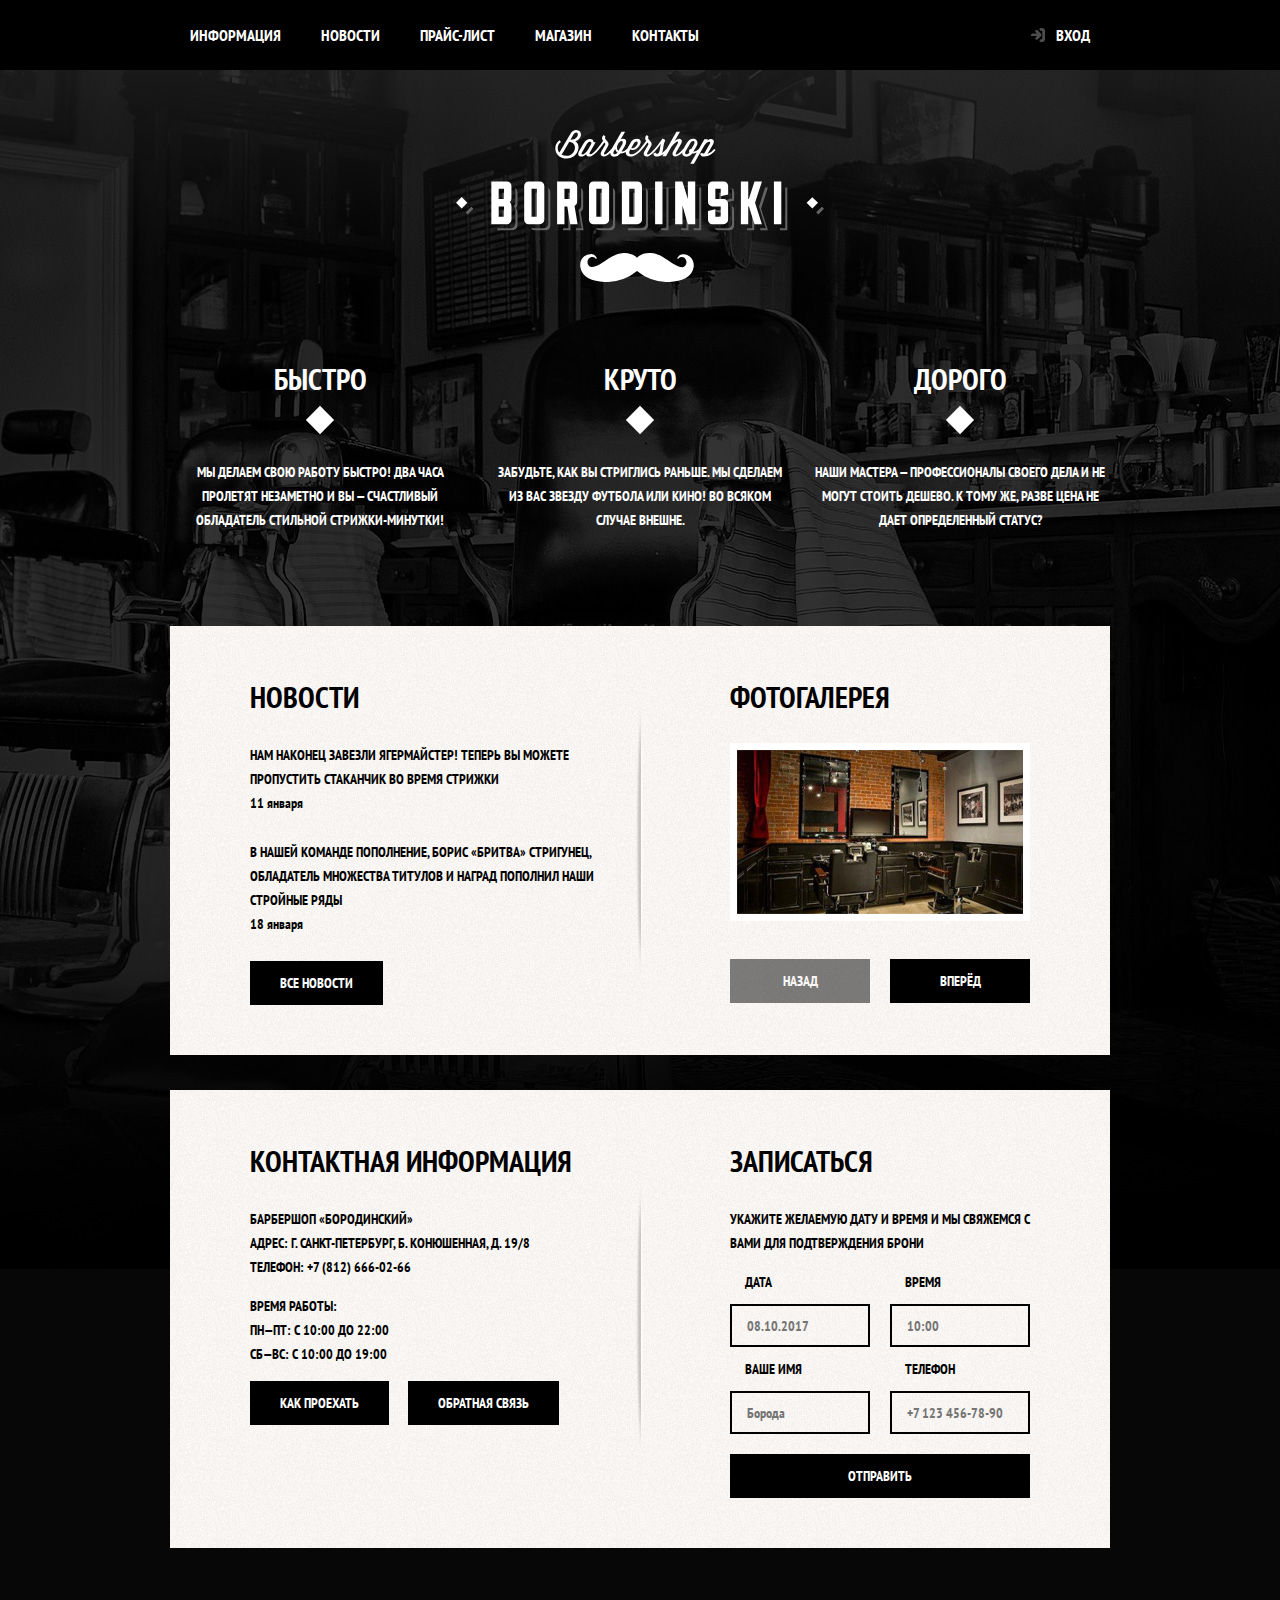
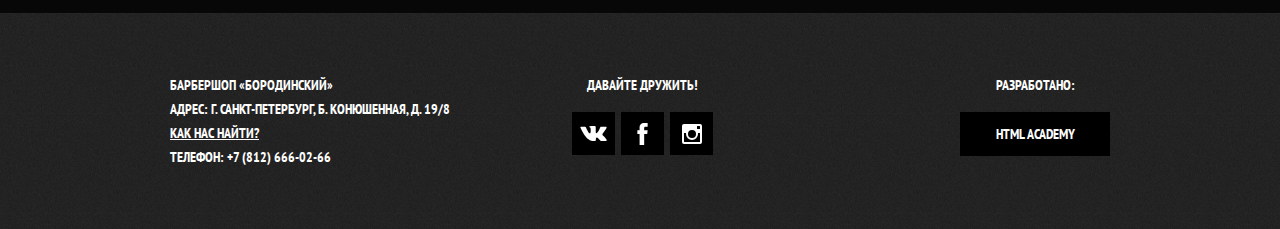
<file: index.html>
<!DOCTYPE html>
<html lang="ru">

<head>
  <meta charset="utf-8">
  <title>HTML Academy: Барбершоп «Бородинский»</title>
  <link href="https://fonts.googleapis.com/css?family=PT+Sans+Narrow:400,700&amp;subset=latin,cyrillic" rel="stylesheet">
  <link rel="stylesheet" href="css/normalize.css">
  <link rel="stylesheet" href="css/style.css">
</head>

<body>

  <header class="main-header">

    <nav class="main-navigation">

      <a class="main-header-logo">
        <img src="img/index-logo.svg" alt="логотип барбершопа «Бородинский»" width="368" height="153">
      </a>

      <div class="main-navigation-wrapper">
        <div class="container">
          <ul class="site-navigation">
            <li><a href="info.html">Информация</a>
            </li>
            <li><a href="news.html">Новости</a>
            </li>
            <li><a href="price.html">Прайс-лист</a>
            </li>
            <li><a href="shop.html">Магазин</a>
            </li>
            <li><a href="contacts.html">Контакты</a>
            </li>
          </ul>

          <ul class="user-navigation">
            <li>
              <a class="login-link" href="login.html">Вход</a>
            </li>
          </ul>
        </div>
      </div>

    </nav>

  </header>

  <main class="container">

    <h1 class="visually-hidden">Барбершоп «Бородинский»</h1>

    <section class="features">

      <h2 class="visually-hidden">Наши преимущества</h2>

      <ul class="features-list">

        <li class="features-item">
          <h3>Быстро</h3>
          <p>Мы делаем свою работу быстро! Два часа пролетят незаметно и вы — счастливый обладатель стильной стрижки-минутки!</p>
        </li>
        <li class="features-item">
          <h3>Круто</h3>
          <p>Забудьте, как вы стриглись раньше. Мы сделаем из вас звезду футбола или кино! Во всяком случае внешне.</p>
        </li>
        <li class="features-item">
          <h3>Дорого</h3>
          <p>Наши мастера — профессионалы своего дела и не могут стоить дешево. К тому же, разве цена не дает определенный статус?</p>
        </li>

      </ul>

    </section>

    <div class="index-columns">
      <section class="news">

        <h2>Новости</h2>

        <ul class="news-list">

          <li class="news-item">

            <p>
              Нам наконец завезли Ягермайстер! Теперь вы можете пропустить стаканчик во время стрижки
            </p>
            <time datetime="2016-01-11">11 января</time>

          </li>
          <li class="news-item">

            <p>В нашей команде пополнение, Борис «Бритва» Стригунец, обладатель множества титулов и наград пополнил наши стройные ряды</p>
            <time datetime="2016-01-18">18 января</time>

          </li>

        </ul>

        <a href="news.html" class="button">Все новости</a>

      </section>

      <section class="gallery">

        <h2>Фотогалерея</h2>

        <div class="gallery-container">
        	<figure class="gallery-content">
        	
        	  <a href="#">
        	    <img src="img/studio.jpg" alt="Интерьер" width="286" height="164">
        	  </a>
        	
        	</figure>
        	
        	<button class="button gallery-button gallery-button-back" type="button" disabled>Назад</button>
        	<button class="button gallery-button gallery-button-next" type="button">Вперёд</button>
        </div>

      </section>
    </div>

    <div class="index-columns">
      <section class="contacts">

        <h2>Контактная информация</h2>

        <p>
          Барбершоп «Бородинский»
          <br>Адрес: г. Санкт-Петербург, Б. Конюшенная, д. 19/8
          <br>Телефон: +7 (812) 666-02-66
        </p>
        <p>
          Время работы:
          <br>пн—пт: с 10:00 до 22:00
          <br>сб—вс: с 10:00 до 19:00
        </p>

        <a class="button contacts-button contacts-button-map" href="map.html">Как проехать</a>
        <a class="button contacts-button" href="contacts.html">Обратная связь</a>

      </section>

      <section class="appointment">

        <h2>Записаться</h2>

        <p class="appointment-info">
          Укажите желаемую дату и время и мы свяжемся с вами для подтверждения брони
        </p>

        <form class="appointment-form" action="https://echo.htmlacademy.ru" method="post">

          <p class="appointment-item">
            <label for="appointment-date">Дата</label>
            <input id="appointment-date" type="text" name="date" placeholder="08.10.2017" value="">
          </p>
          <p class="appointment-item">
            <label for="appointment-time">Время</label>
            <input id="appointment-time" type="text" name="time" placeholder="10:00" value="">
          </p>
          <p class="appointment-item">
            <label for="appointment-name">Ваше имя</label>
            <input id="appointment-name" type="text" name="name" placeholder="Борода" value="">
          </p>
          <p class="appointment-item">
            <label for="appointment-phone">Телефон</label>
            <input id="appointment-phone" type="tel" name="phone" placeholder="+7 123 456-78-90" value="">
          </p>

          <button class="button" type="submit">Отправить</button>

        </form>

      </section>
    </div>

  </main>

  <footer class="main-footer">

    <div class="container">
      <p class="footer-contacts">

        Барбершоп «Бородинский»
        <br>Адрес: г. Санкт-Петербург, Б. Конюшенная, д. 19/8
        <br>
        <a href="map.html">Как нас найти?</a>
        <br>Телефон: +7 (812) 666-02-66

      </p>

      <div class="footer-social">

        <b>Давайте дружить!</b>

        <ul>
          <li>
            <a href="#" class="social-button">
            	<span class="visually-hidden">Вконтакте</span>
            	<svg xmlns="http://www.w3.org/2000/svg" width="27" height="15" viewBox="0 0 26.14 14.91"><path d="M26 13.47l-.09-.17a13.55 13.55 0 0 0-2.6-3q-.87-.83-1.1-1.12A1 1 0 0 1 22 8a10.27 10.27 0 0 1 1.22-1.78l.88-1.16q2.35-3.13 2-4L26 .94a.8.8 0 0 0-.4-.22 2.14 2.14 0 0 0-.87 0h-3.92a.51.51 0 0 0-.27 0h-.3a.6.6 0 0 0-.15.14.93.93 0 0 0-.14.24 22.22 22.22 0 0 1-1.46 3.06q-.5.84-.93 1.46a7 7 0 0 1-.71.91 4.94 4.94 0 0 1-.52.47q-.23.18-.35.15l-.23-.05a.9.9 0 0 1-.31-.33 1.49 1.49 0 0 1-.16-.53V1.6a3.14 3.14 0 0 0 0-.62 2.12 2.12 0 0 0-.14-.44.73.73 0 0 0-.28-.33 1.57 1.57 0 0 0-.46-.18A9 9 0 0 0 12.57 0a8.93 8.93 0 0 0-3.25.33 1.83 1.83 0 0 0-.52.41q-.25.3-.07.33a1.67 1.67 0 0 1 1.16.59l.08.16a2.6 2.6 0 0 1 .19.63 6.32 6.32 0 0 1 .12 1 10.59 10.59 0 0 1 0 1.7q-.07.71-.13 1.1a2.21 2.21 0 0 1-.18.64 2.69 2.69 0 0 1-.16.3l-.07.07a1 1 0 0 1-.37.07.86.86 0 0 1-.46-.19 3.27 3.27 0 0 1-.56-.52 7 7 0 0 1-.66-.93q-.37-.6-.76-1.42l-.22-.39q-.2-.38-.56-1.11t-.62-1.43A.9.9 0 0 0 5.2.9h-.07a.93.93 0 0 0-.22-.16A1.44 1.44 0 0 0 4.6.65L.87.68A1 1 0 0 0 .1.94L0 1a.44.44 0 0 0 0 .22 1.08 1.08 0 0 0 .08.37Q.9 3.53 1.86 5.31t1.66 2.87Q4.23 9.27 5 10.24t1 1.24l.37.41.34.33a8.06 8.06 0 0 0 1 .78 16.34 16.34 0 0 0 1.4.9 7.6 7.6 0 0 0 1.79.72 6.19 6.19 0 0 0 2 .22h1.57a1.08 1.08 0 0 0 .72-.3l.05-.07a.9.9 0 0 0 .1-.25 1.38 1.38 0 0 0 0-.37 4.48 4.48 0 0 1 .09-1.05 2.77 2.77 0 0 1 .23-.71 1.74 1.74 0 0 1 .29-.4 1.19 1.19 0 0 1 .23-.2h.11a.86.86 0 0 1 .77.21 4.52 4.52 0 0 1 .83.79q.39.47.93 1.05a6.41 6.41 0 0 0 1 .87l.27.16a3.31 3.31 0 0 0 .71.3 1.53 1.53 0 0 0 .76.07l3.48-.05a1.58 1.58 0 0 0 .8-.17.68.68 0 0 0 .34-.37 1.06 1.06 0 0 0 0-.46 1.71 1.71 0 0 0-.1-.36z" fill="#fff"/></svg>
            </a>
          </li>
          <li>
            <a href="#" class="social-button">
            	<span class="visually-hidden">Фейсбук</span>
            	<svg xmlns="http://www.w3.org/2000/svg" width="19" height="22" viewBox="0 0 10.15 21.74"><path d="M3.34 1.12A4.77 4.77 0 0 1 6.53 0h3.61v3.81H7.81a1.07 1.07 0 0 0-1.09.83v2.55h3.42c-.08 1.23-.24 2.45-.41 3.67h-3v10.87H2.21V10.86H0V7.21h2.19V3.66a3.83 3.83 0 0 1 1.15-2.54z" fill="#fff"/></svg>
            </a>
          </li>
          <li>
            <a href="#" class="social-button">
            	<span class="visually-hidden">Инстаграм</span>
            	<svg xmlns="http://www.w3.org/2000/svg" width="20" height="20" viewBox="0 0 20 20"><path d="M18 0H2a2 2 0 0 0-2 2v16a2 2 0 0 0 2 2h16a2 2 0 0 0 2-2V2a2 2 0 0 0-2-2zm-8 6a4 4 0 1 1-4 4 4 4 0 0 1 4-4zM2.5 18a.47.47 0 0 1-.5-.5V9h2.1a3.4 3.4 0 0 0-.1 1 6 6 0 1 0 12 0 3.4 3.4 0 0 0-.1-1H18v8.5a.47.47 0 0 1-.5.5zM18 4.5a.47.47 0 0 1-.5.5h-2a.47.47 0 0 1-.5-.5v-2a.47.47 0 0 1 .5-.5h2a.47.47 0 0 1 .5.5z" fill="#fff"/></svg>
            </a>
          </li>
        </ul>

      </div>

      <p class="footer-copyright">
        <b>Разработано:</b>
        <a class="button" href="https://htmlacademy.ru">HTML Academy</a>
      </p>
    </div>

  </footer>

  <section class="modal modal-login">

    <h2>Личный кабинет</h2>

    <p class="modal-description">Введите, пожалуйста, свой логин и пароль</p>

    <form class="login-form" action="https://echo.htmlacademy.ru" method="post">

      <p>
        <label class="visually-hidden" for="user-login">Логин</label>
        <input id="user-login" type="text" class="login-icon-user" name="login" placeholder="Логин">
      </p>
      <p>
        <label class="visually-hidden" for="user-password">Пароль</label>
        <input id="user-password" type="password" class="login-icon-password" name="password" placeholder="Пароль">
      </p>
      <p class="login-help">
        <label class="login-checkbox">
          <input type="checkbox" name="remember" class="visually-hidden">
          <span class="checkbox-indicator"></span>
          Запомните меня
        </label>
        <a href="#" class="restore">Я забыл пароль!</a>
      </p>
      <button class="button" type="submit">Войти</button>

    </form>

    <button class="modal-close" type="button">Закрыть</button>

  </section>

  <section class="modal modal-map">

    <h2 class="visually-hidden">Как до нас добраться</h2>
    <iframe src="https://www.google.com/maps/embed?pb=!1m18!1m12!1m3!
1d1998.6157855420881!2d30.32133986290571!3d59.93851740209725!2m3!1f0!2f0!3f0!
3m2!1i1024!2i768!4f13.1!3m3!1m2!1s0x4696310fca5ba729%3A0xea9c53d4493c879f!
2sBolshaya+Konyushennaya+ul.%2C+19%2C+Sankt-Peterburg%2C+191186!5e0!3m2!1sen!
2sru!4v1493902298343" width="766" height="561" allowfullscreen></iframe>
    <p>
      <img src="img/map.jpg" width="766" height="560" alt="Офис компании по адресу ул. Большая Конюшенная 19/8, Санкт-Петербург">
    </p>
    <button class="modal-close" type="button">Закрыть</button>

  </section>
  <script src="js/main.js"></script>

</body>

</html>
</file>
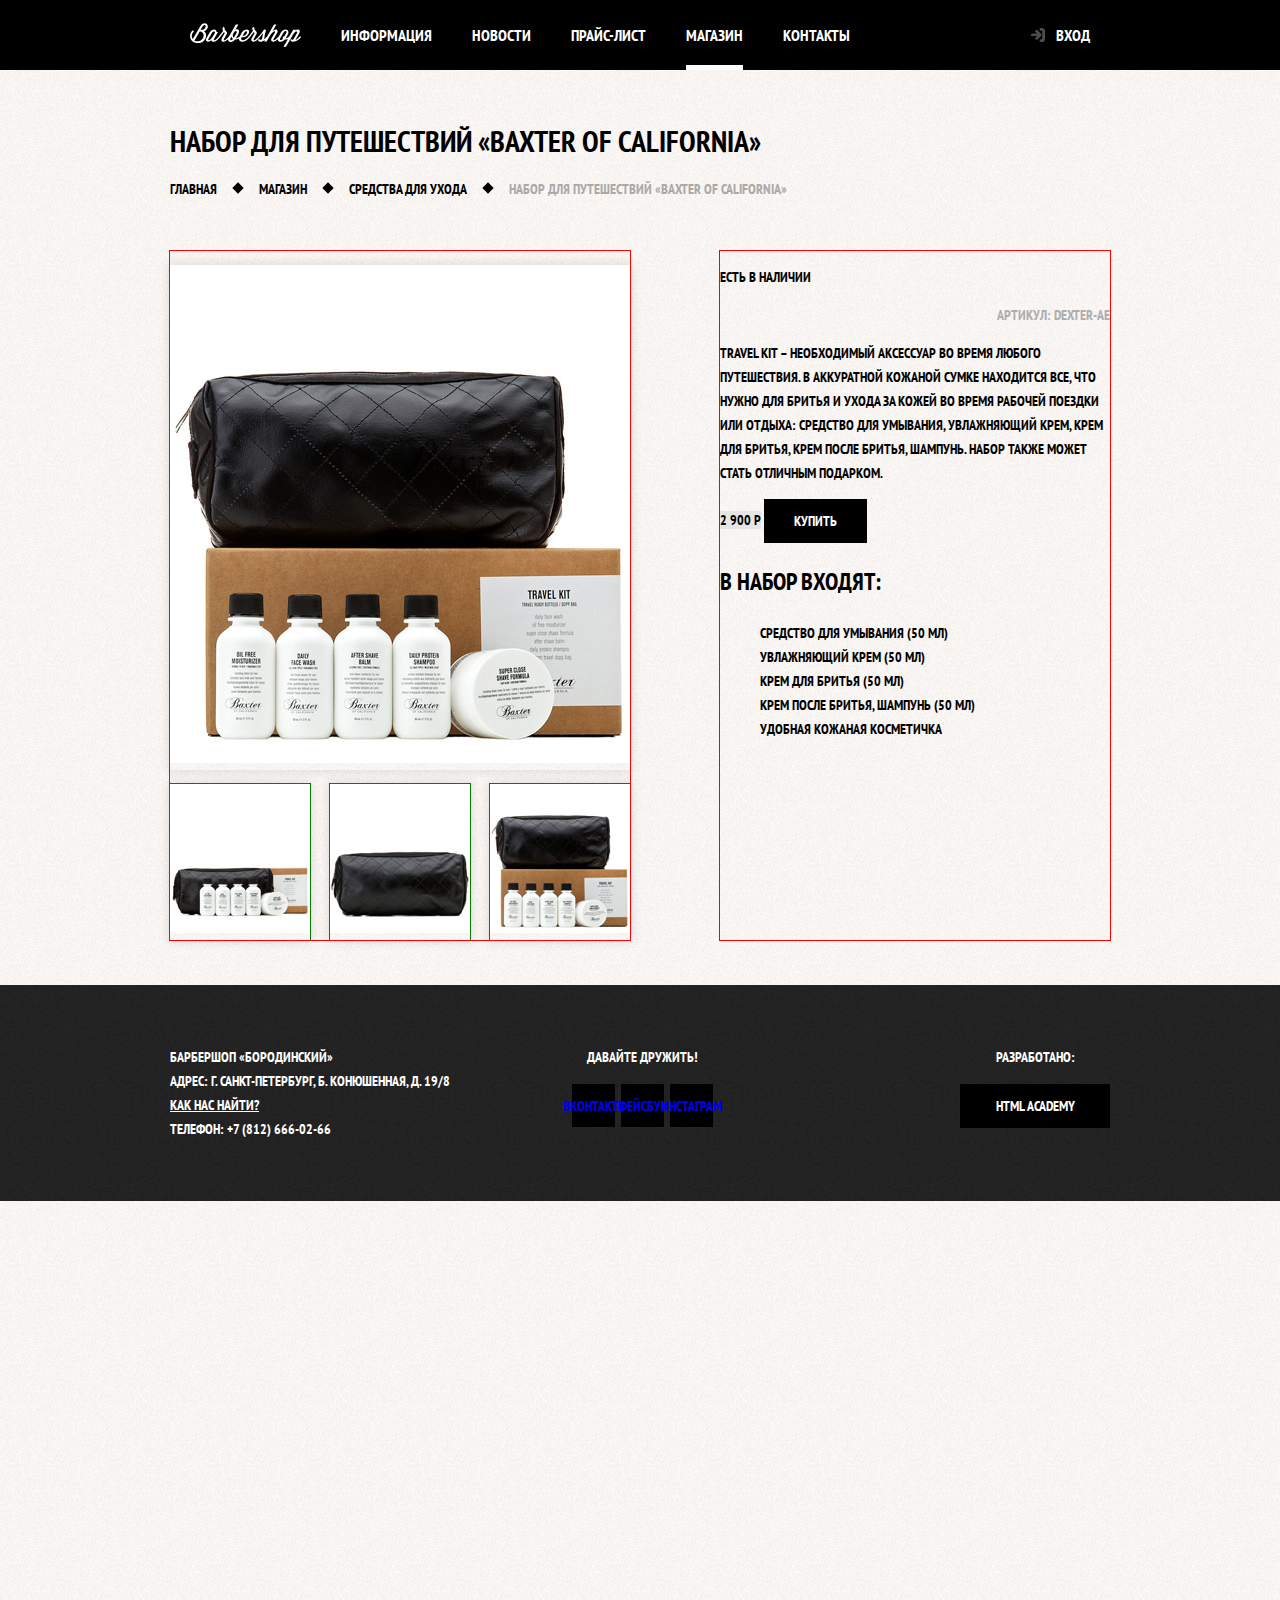
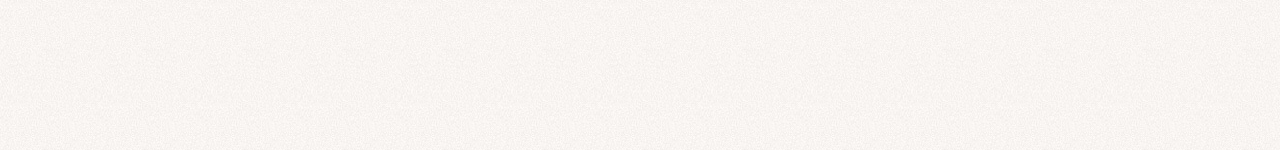
<file: catalog-item.html>
<!DOCTYPE html>
<html lang="ru">
  <head>
    <meta charset="utf-8">
    <title>HTML Academy: Барбершоп «Бородинский»</title>
    <link href="https://fonts.googleapis.com/css?family=PT+Sans+Narrow:400,700&amp;subset=latin,cyrillic" rel="stylesheet">
    <link rel="stylesheet" href="css/normalize.css">
    <link rel="stylesheet" href="css/style.css">
  </head>
  <body class="inner-page">

    <header class="main-header">
    	
    	<nav class="main-navigation container">
    		
    		<a class="main-header-logo" href="index.html">
    			<img src="img/header-logo.svg" alt="логотип барбершопа «Бородинский»" width="111" height="24">
    		</a>
    		
    		<ul class="site-navigation">
    			<li><a href="info.html">Информация</a></li>
    			<li><a href="news.html">Новости</a></li>
    			<li><a href="price.html">Прайс-лист</a></li>
    			<li class="site-navigation-current"><a href="catalog.html">Магазин</a></li>
    			<li><a href="contacts.html">Контакты</a></li>
    		</ul>
    		
    		<ul class="user-navigation">
    			<li>
						<a class="login-link" href="login.html">Вход</a>
					</li>
    		</ul>
    		
    	</nav>
    	
    </header>
    
    <main class="container">
    	
    	<div class="inner-title-container">
    		<h1 class="page-title">Набор для путешествий «Baxter of California»</h1>
    		
    		<ul class="breadcrumbs">
    			
    			<li><a href="index.html">Главная</a></li>
    			<li><a href="shop.html">Магазин</a></li>
    			<li><a href="shop-care.html">Средства для ухода</a></li>
    			<li class="breadcrumbs-current">Набор для путешествий «Baxter of California»</li>
    			
    		</ul>
    	</div>
    	
    	<div class="catalog-columns">
    		<section class="product-photos">
    			
    		      	<h2 class="visually-hidden">Изображения товара</h2>
    		      	
    		      	<p class="product-photo-full">
    		      		<img src="img/product-big.jpg" alt="Фото всего набора" width="460" height="498">
    		      	</p>
    		      	
    		      	<ul class="product-photo-preview">
    		      		<li>
    		      			<img src="img/product-small-1.jpg" alt="Фото в анфас" width="140" height="149">
    							</li>
    		     			<li>
    		      			<img src="img/product-small-2.jpg" alt="Фото в профиль" width="140" height="149">
    							</li>
    		     			<li>
    		      			<img src="img/product-small-3.jpg" alt="Фото отдельной части" width="140" height="149">
    		      		</li>
    		      	</ul>
    		      	
    		      
    		</section>
    		<section class="product-info">
    		
      	<h2 class="visually-hidden">Описание товара</h2>
      	
      	<p class="product-availability">Есть в наличии</p>
      	<p class="product-article">Артикул: dexter-ae</p>
      	<p class="product-text">
      		Travel Kit – необходимый аксессуар во время любого путешествия. В аккуратной кожаной сумке находится все, что нужно для бритья и ухода за кожей во время рабочей поездки или отдыха: средство для умывания, увлажняющий крем, крем для бритья, крем после бритья, шампунь. Набор также может стать отличным подарком.
      	</p>
      	<p class="product-price">
    			<b>2 900 Р</b>
    			<a href="#" class="button">Купить</a>
    		</p>
    		<h3>В набор входят:</h3>
    		<ul>
    			<li>Средство для умывания (50 мл)</li>
          <li>Увлажняющий крем (50 мл)</li>
          <li>Крем для бритья (50 мл)</li>
          <li>Крем после бритья, шампунь (50 мл)</li>
          <li>Удобная кожаная косметичка</li>
    		</ul>
      
    	</section>
			</div>
    </main>
    
    <footer class="main-footer">
    	
    	<div class="container">
    		<p class="footer-contacts">
    			
    			Барбершоп «Бородинский»<br>
    		        Адрес: г. Санкт-Петербург, Б. Конюшенная, д. 19/8<br>
    		        <a href="map.html">Как нас найти?</a><br>
    		        Телефон: +7 (812) 666-02-66
    			
    		</p>
    		
    		<div class="footer-social">
    			
    			<b>Давайте дружить!</b>
    			
    			<ul>
    				<li>
    					<a href="#" class="social-button">Вконтакте</a>
    				</li>
    				<li>
    					<a href="#" class="social-button">Фейсбук</a>
    				</li>
    				<li>
    					<a href="#" class="social-button">Инстаграм</a>
    				</li>
    			</ul>
    			
    		</div>
    		
    		<p class="footer-copyright">
    			<b>Разработано:</b> 
    		        <a class="button" href="https://htmlacademy.ru">HTML Academy</a>
    		</p>
    	</div>
    	
    </footer>
    
    <section class="modal modal-login">
    	
    	<h2>Личный кабинет</h2>
    	
    	<p>Введите свой логин и пароль</p>
    	
    	<form class="login-form" action="https://echo.htmlacademy.ru" method="post">
    		
    		<p>
    			<label class="visually-hidden" for="user-login">Логин</label>
    			<input id="user-login" type="text" class="login-icon-user" name="user" placeholder="Логин">
    		</p>
    		<p>
    			<label class="visually-hidden" for="user-password">Пароль</label>
    			<input id="user-password" type="password" class="login-icon-password" name="password" placeholder="Пароль">
    		</p>
    		<p class="login-password-info">
    			<label class="login-checkbox">
    				<input type="checkbox" name="remember" class="visually-hidden">
    				<span class="checkbox-indicator"></span>
    				Запомните меня
    			</label>
    			<a href="#" class="restore">Я забыл пароль!</a>
    		</p>
    		<button class="button" type="submit">Войти</button>
    		
    	</form>
    	
    	<button class="modal-close" type="button">Закрыть</button>
    	
    </section>		
    
  </body>
</html>
</file>
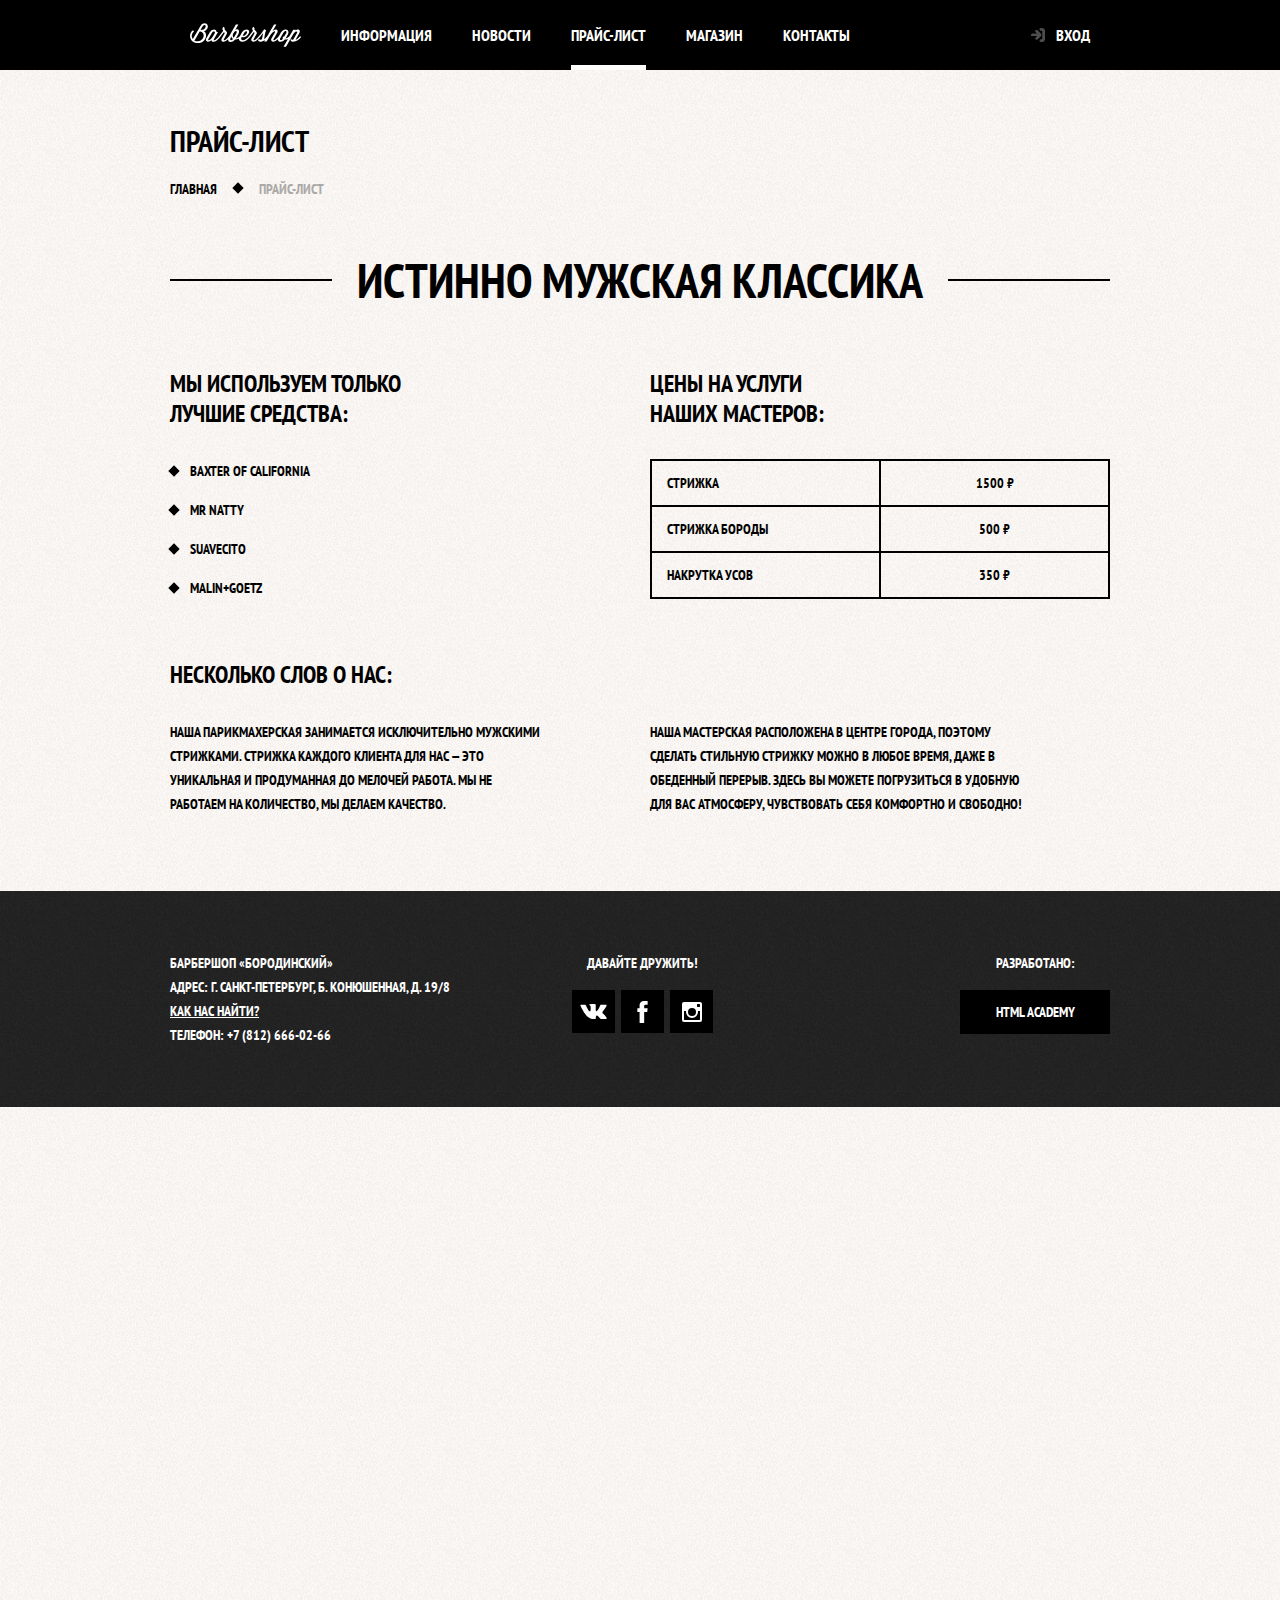
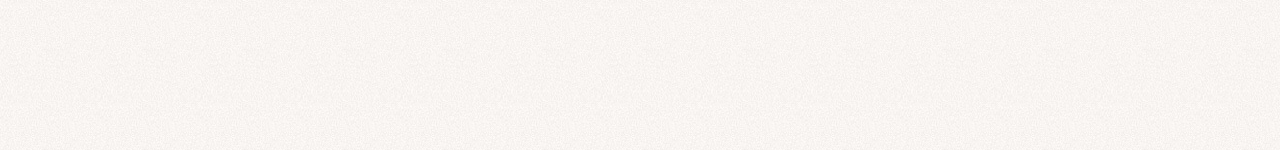
<file: price.html>
<!DOCTYPE html>
<html lang="ru">

<head>
  <meta charset="utf-8">
  <title>HTML Academy: Барбершоп «Бородинский»</title>
  <link href="https://fonts.googleapis.com/css?family=PT+Sans+Narrow:400,700&amp;subset=latin,cyrillic" rel="stylesheet">
  <link rel="stylesheet" href="css/normalize.css">
  <link rel="stylesheet" href="css/style.css">
</head>

<body class="inner-page">

  <header class="main-header">
    	
    	<nav class="main-navigation container">
    		
    		<a class="main-header-logo" href="index.html">
    			<img src="img/header-logo.svg" alt="логотип барбершопа «Бородинский»" width="111" height="24">
    		</a>
    		
    		<ul class="site-navigation">
    			<li><a href="info.html">Информация</a></li>
    			<li><a href="news.html">Новости</a></li>
    			<li class="site-navigation-current"><a>Прайс-лист</a></li>
    			<li><a href="shop.html">Магазин</a></li>
    			<li><a href="contacts.html">Контакты</a></li>
    		</ul>
    		
    		<ul class="user-navigation">
    			<li>
    								<a class="login-link" href="login.html">Вход</a>
    							</li>
    		</ul>
    		
    	</nav>
    	
    </header>

 	<main class="container">
 		<div class="inner-title-container">
 			<h1 class="page-title">Прайс-лист</h1>
 			<ul class="breadcrumbs">
 				<li><a href="index.html">Главная</a></li>
 				<li class="breadcrumbs-current">Прайс-лист</li>
 			</ul>
 		</div>
 		<section class="inner-content">
 			<h2 class="big-heading">Истинно мужская классика</h2>
 			
 			<div class="inner-columns">
 				<div class="inner-column-left">
 					<h2>Мы используем только <br> лучшие средства:</h2>
 					<ul class="custom-list-1">
 						<li>Baxter of California</li>
 						<li>Mr Natty</li>
 						<li>Suavecito</li>
 						<li>Malin+Goetz</li>
 					</ul>
 				</div>
 				
 				<div class="inner-column-right">
 					<h2>Цены на услуги <br> наших мастеров:</h2>
 					<table class="custom-table-1">
 						<tr>
 							<td>Стрижка</td>
 							<td>1500 ₽</td>
 						</tr>
 						<tr>
 							<td>Стрижка бороды</td>
 							<td>500 ₽</td>
 						</tr>
 						<tr>
 							<td>Накрутка усов</td>
 							<td>350 ₽</td>
 						</tr>
 					</table>
 				</div>
 			</div>
 			
 			<div class="inner-columns">
 				<h2>Несколько слов о нас:</h2>
 				<div class="inner-column-left">
 					<p class="short-text">Наша парикмахерская занимается исключительно мужскими стрижками. Стрижка каждого клиента для нас — это уникальная и продуманная до мелочей работа. Мы не работаем на количество, мы делаем качество.</p>
 				</div>
 				<div class="inner-column-right">
 					<p class="short-text">Наша мастерская расположена в центре города, поэтому сделать стильную стрижку можно в любое время, даже в обеденный перерыв. Здесь вы можете погрузиться в удобную для вас атмосферу, чувствовать себя комфортно и свободно!</p>
 				</div>
 			</div>
 		</section>
 	</main>

  <footer class="main-footer">

    <div class="container">
      <p class="footer-contacts">

        Барбершоп «Бородинский»
        <br>Адрес: г. Санкт-Петербург, Б. Конюшенная, д. 19/8
        <br>
        <a href="map.html">Как нас найти?</a>
        <br>Телефон: +7 (812) 666-02-66

      </p>

      <div class="footer-social">

        <b>Давайте дружить!</b>

        <ul>
          <li>
            <a href="#" class="social-button">
            	<span class="visually-hidden">Вконтакте</span>
            	<svg xmlns="http://www.w3.org/2000/svg" width="27" height="15" viewBox="0 0 26.14 14.91"><path d="M26 13.47l-.09-.17a13.55 13.55 0 0 0-2.6-3q-.87-.83-1.1-1.12A1 1 0 0 1 22 8a10.27 10.27 0 0 1 1.22-1.78l.88-1.16q2.35-3.13 2-4L26 .94a.8.8 0 0 0-.4-.22 2.14 2.14 0 0 0-.87 0h-3.92a.51.51 0 0 0-.27 0h-.3a.6.6 0 0 0-.15.14.93.93 0 0 0-.14.24 22.22 22.22 0 0 1-1.46 3.06q-.5.84-.93 1.46a7 7 0 0 1-.71.91 4.94 4.94 0 0 1-.52.47q-.23.18-.35.15l-.23-.05a.9.9 0 0 1-.31-.33 1.49 1.49 0 0 1-.16-.53V1.6a3.14 3.14 0 0 0 0-.62 2.12 2.12 0 0 0-.14-.44.73.73 0 0 0-.28-.33 1.57 1.57 0 0 0-.46-.18A9 9 0 0 0 12.57 0a8.93 8.93 0 0 0-3.25.33 1.83 1.83 0 0 0-.52.41q-.25.3-.07.33a1.67 1.67 0 0 1 1.16.59l.08.16a2.6 2.6 0 0 1 .19.63 6.32 6.32 0 0 1 .12 1 10.59 10.59 0 0 1 0 1.7q-.07.71-.13 1.1a2.21 2.21 0 0 1-.18.64 2.69 2.69 0 0 1-.16.3l-.07.07a1 1 0 0 1-.37.07.86.86 0 0 1-.46-.19 3.27 3.27 0 0 1-.56-.52 7 7 0 0 1-.66-.93q-.37-.6-.76-1.42l-.22-.39q-.2-.38-.56-1.11t-.62-1.43A.9.9 0 0 0 5.2.9h-.07a.93.93 0 0 0-.22-.16A1.44 1.44 0 0 0 4.6.65L.87.68A1 1 0 0 0 .1.94L0 1a.44.44 0 0 0 0 .22 1.08 1.08 0 0 0 .08.37Q.9 3.53 1.86 5.31t1.66 2.87Q4.23 9.27 5 10.24t1 1.24l.37.41.34.33a8.06 8.06 0 0 0 1 .78 16.34 16.34 0 0 0 1.4.9 7.6 7.6 0 0 0 1.79.72 6.19 6.19 0 0 0 2 .22h1.57a1.08 1.08 0 0 0 .72-.3l.05-.07a.9.9 0 0 0 .1-.25 1.38 1.38 0 0 0 0-.37 4.48 4.48 0 0 1 .09-1.05 2.77 2.77 0 0 1 .23-.71 1.74 1.74 0 0 1 .29-.4 1.19 1.19 0 0 1 .23-.2h.11a.86.86 0 0 1 .77.21 4.52 4.52 0 0 1 .83.79q.39.47.93 1.05a6.41 6.41 0 0 0 1 .87l.27.16a3.31 3.31 0 0 0 .71.3 1.53 1.53 0 0 0 .76.07l3.48-.05a1.58 1.58 0 0 0 .8-.17.68.68 0 0 0 .34-.37 1.06 1.06 0 0 0 0-.46 1.71 1.71 0 0 0-.1-.36z" fill="#fff"/></svg>
            </a>
          </li>
          <li>
            <a href="#" class="social-button">
            	<span class="visually-hidden">Фейсбук</span>
            	<svg xmlns="http://www.w3.org/2000/svg" width="19" height="22" viewBox="0 0 10.15 21.74"><path d="M3.34 1.12A4.77 4.77 0 0 1 6.53 0h3.61v3.81H7.81a1.07 1.07 0 0 0-1.09.83v2.55h3.42c-.08 1.23-.24 2.45-.41 3.67h-3v10.87H2.21V10.86H0V7.21h2.19V3.66a3.83 3.83 0 0 1 1.15-2.54z" fill="#fff"/></svg>
            </a>
          </li>
          <li>
            <a href="#" class="social-button">
            	<span class="visually-hidden">Инстаграм</span>
            	<svg xmlns="http://www.w3.org/2000/svg" width="20" height="20" viewBox="0 0 20 20"><path d="M18 0H2a2 2 0 0 0-2 2v16a2 2 0 0 0 2 2h16a2 2 0 0 0 2-2V2a2 2 0 0 0-2-2zm-8 6a4 4 0 1 1-4 4 4 4 0 0 1 4-4zM2.5 18a.47.47 0 0 1-.5-.5V9h2.1a3.4 3.4 0 0 0-.1 1 6 6 0 1 0 12 0 3.4 3.4 0 0 0-.1-1H18v8.5a.47.47 0 0 1-.5.5zM18 4.5a.47.47 0 0 1-.5.5h-2a.47.47 0 0 1-.5-.5v-2a.47.47 0 0 1 .5-.5h2a.47.47 0 0 1 .5.5z" fill="#fff"/></svg>
            </a>
          </li>
        </ul>

      </div>

      <p class="footer-copyright">
        <b>Разработано:</b>
        <a class="button" href="https://htmlacademy.ru">HTML Academy</a>
      </p>
    </div>

  </footer>

  
</body>

</html>
</file>
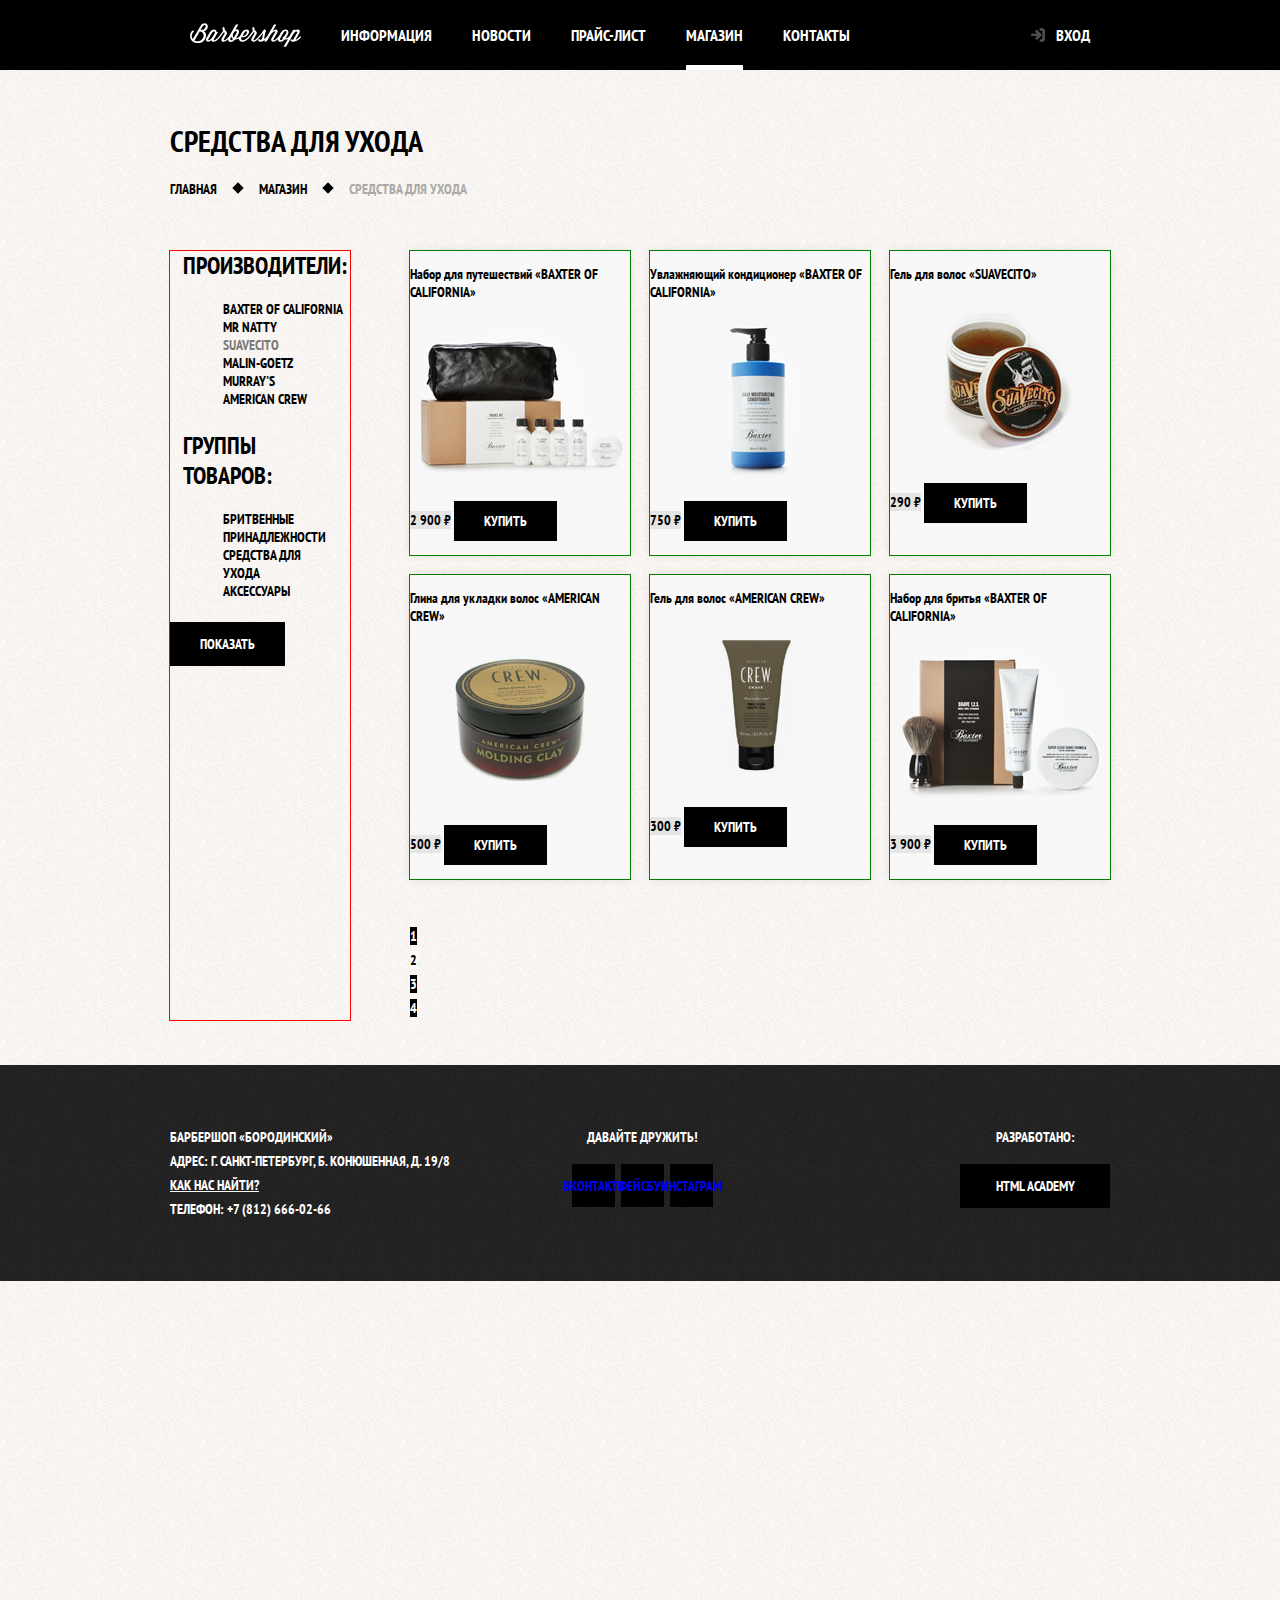
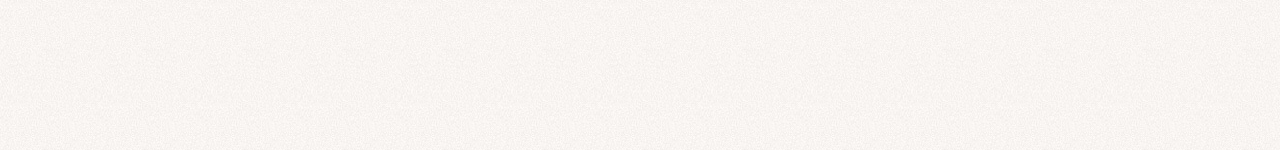
<file: shop-care.html>
<!DOCTYPE html>
<html lang="ru">
  <head>
    <meta charset="utf-8">
    <title>HTML Academy: Барбершоп «Бородинский»</title>
    <link href="https://fonts.googleapis.com/css?family=PT+Sans+Narrow:400,700&amp;subset=latin,cyrillic" rel="stylesheet">
    <link rel="stylesheet" href="css/normalize.css">
    <link rel="stylesheet" href="css/style.css">
  </head>
  <body class="inner-page">

    <header class="main-header">
    	
    	<nav class="main-navigation container">
    		
    		<a class="main-header-logo" href="index.html">
    			<img src="img/header-logo.svg" alt="логотип барбершопа «Бородинский»" width="111" height="24">
    		</a>
    		
    		<ul class="site-navigation">
    			<li><a href="info.html">Информация</a></li>
    			<li><a href="news.html">Новости</a></li>
    			<li><a href="price.html">Прайс-лист</a></li>
    			<li class="site-navigation-current"><a href="shop.html">Магазин</a></li>
    			<li><a href="contacts.html">Контакты</a></li>
    		</ul>
    		
    		<ul class="user-navigation">
    			<li>
    								<a class="login-link" href="login.html">Вход</a>
    							</li>
    		</ul>
    		
    	</nav>
    	
    </header>
    
    <main class="container">
    	
    	<div class="inner-title-container">
    		<h1 class="page-title">Средства для ухода</h1>
    		
    		<ul class="breadcrumbs">
    			
    			<li><a href="index.html">Главная</a></li>
    			<li><a href="shop.html">Магазин</a></li>
    			<li class="breadcrumbs-current">Средства для ухода</li>
    			
    		</ul>
    	</div>
    	
    	<div class="catalog-columns">
    		<section class="filters">
    			
    			<h2 class="visually-hidden">Фильтр товаров</h2>
    			
    			<form class="filter" action="https://echo.htmlacademy.ru" method="get">
    				
    				<fieldset>
    					
    					<legend>Производители:</legend>
    					
    					<ul>
    						<li class="filter-option">
    							<input class="visually-hidden filter-input filter-input-checkbox" type="checkbox" name="baxter-of-california" id="filter-baxter-of-california">
    							<label for="filter-baxter-of-california">Baxter of California</label>
    						</li>
    						<li class="filter-option">
    							<input class="visually-hidden filter-input filter-input-checkbox" type="checkbox" name="mr-natty" id="filter-mr-natty">
    							<label for="filter-mr-natty">Mr Natty</label>
    						</li>
    						<li class="filter-option">
    							<input class="visually-hidden filter-input filter-input-checkbox" type="checkbox" name="suavecito" id="filter-suavecito" disabled>
    							<label for="filter-suavecito">Suavecito</label>
    						</li>
    						<li class="filter-option">
    							<input class="visually-hidden filter-input filter-input-checkbox" type="checkbox" name="malin-goetz" id="filter-malin-goetz">
    							<label for="filter-malin-goetz">Malin-Goetz</label>
    						</li>
    						<li class="filter-option">
    							<input class="visually-hidden filter-input filter-input-checkbox" type="checkbox" name="murrays" id="filter-murrays">
    							<label for="filter-murrays">Murray's</label>
    						</li>
    						<li class="filter-option">
    							<input class="visually-hidden filter-input filter-input-checkbox" type="checkbox" name="american-crew" id="filter-american-crew">
    							<label for="filter-american-crew">American Crew</label>
    						</li>
    					</ul>
    					
    				</fieldset>
    				<fieldset>
    					
    					<legend>Группы товаров:</legend>
    					
    					<ul>
    						<li class="filter-option">
    							<input class="visually-hidden filter-input filter-input-radio" type="radio" name="product-group" value="shaving" id="filter-shaving">
    							<label for="filter-shaving">Бритвенные принадлежности</label>
    						</li>
    						<li class="filter-option">
    							<input class="visually-hidden filter-input filter-input-radio" type="radio" name="product-group" value="hair-care" id="filter-hair-care" checked>
    							<label for="filter-hair-care">Средства для ухода</label>
    						</li>
    						<li class="filter-option">
    							<input class="visually-hidden filter-input filter-input-radio" type="radio" name="product-group" value="accessories" id="filter-accessories">
    							<label for="filter-accessories">Аксессуары</label>
    						</li>
    					</ul>
    					
    				</fieldset>
    				<button class="button filter-button" type="submit">Показать</button>
    				
    			</form>
    			
    		</section>
    		
    		<section class="catalog">
    			
    			<h2 class="visually-hidden">Список средств для ухода</h2>
    			
    			<ul class="catalog-list">
    				
    				<li class="catalog-item">
    					
    					<a href="catalog-item.html">
    		   						<h3>
    							<span class="catalog-category">Набор для путешествий</span>
    							<span class="catalog-item-title">«Baxter of California»</span>
    						</h3>
    						
    						<p class="catalog-item-image">
    							<img src="img/product-1.jpg" alt="Набор для путешествий «Baxter of California»" width="220" height="165">
    						</p>
    								</a>
    					<p class="catalog-item-price">
    						<b>2 900 ₽</b>
    						<a href="#" class="button">Купить</a>
    					</p>
    					
    				</li>
    				<li class="catalog-item">
    					
    					<a href="#">
    		   						<h3>
    							<span class="catalog-category">Увлажняющий кондиционер</span>
    							<span class="catalog-item-title">«Baxter of California»</span>
    						</h3>
    						
    						<p class="catalog-item-image">
    							<img src="img/product-2.jpg" alt="Увлажняющий кондиционер «Baxter of California»" width="220" height="165">
    						</p>
    					</a>
    					
    					<p class="catalog-item-price">
    						<b>750 ₽</b>
    						<a href="#" class="button">Купить</a>
    					</p>
    					
    				</li>
    				<li class="catalog-item">
    					
    					<a href="#">
    		   						<h3>
    							<span class="catalog-category">Гель для волос</span>
    							<span class="catalog-item-title">«Suavecito»</span>
    						</h3>
    						
    						<p class="catalog-item-image">
    							<img src="img/product-3.jpg" alt="Гель для волос «Suavecito»" width="220" height="165">
    						</p>
    					</a>
    					
    					<p class="catalog-item-price">
    						<b>290 ₽</b>
    						<a href="#" class="button">Купить</a>
    					</p>
    					
    				</li>
    				<li class="catalog-item">
    					
    					<a href="#">
    		   						<h3>
    							<span class="catalog-category">Глина для укладки волос</span>
    							<span class="catalog-item-title">«American Crew»</span>
    						</h3>
    						
    						<p class="catalog-item-image">
    							<img src="img/product-4.jpg" alt="Глина для укладки волос «American Crew»" width="220" height="165">
    						</p>
    					</a>
    					
    					<p class="catalog-item-price">
    						<b>500 ₽</b>
    						<a href="#" class="button">Купить</a>
    					</p>
    					
    				</li>
    				<li class="catalog-item">
    					
    					<a href="#">
    		   						<h3>
    							<span class="catalog-category">Гель для волос</span>
    							<span class="catalog-item-title">«American Crew»</span>
    						</h3>
    						
    						<p class="catalog-item-image">
    							<img src="img/product-5.jpg" alt="Гель для волос «American Crew»" width="220" height="165">
    						</p>
    					</a>
    					
    					<p class="catalog-item-price">
    						<b>300 ₽</b>
    						<a href="#" class="button">Купить</a>
    					</p>
    					
    				</li>
    				<li class="catalog-item">
    					
    					<a href="#">
    		   						<h3>
    							<span class="catalog-category">Набор для бритья</span>
    							<span class="catalog-item-title">«Baxter of California»</span>
    						</h3>
    						
    						<p class="catalog-item-image">
    							<img src="img/product-6.jpg" alt="Набор для бритья «Baxter of California»" width="220" height="165">
    						</p>
    					</a>
    					
    					<p class="catalog-item-price">
    						<b>3 900 ₽</b>
    						<a href="#" class="button">Купить</a>
    					</p>
    					
    				</li>
    				
    			</ul>
    			
    			<ul class="pagination-list">
    				
    				<li class="pagination-item"><a href="#">1</a></li>
    				<li class="pagination-item pagination-item-current"><a>2</a></li>
    				<li class="pagination-item"><a href="#">3</a></li>
    				<li class="pagination-item"><a href="#">4</a></li>
    				
    			</ul>
    			
    		</section>
    	</div>
    	
    </main>
    
    <footer class="main-footer">
    	
    	<div class="container">
    		<p class="footer-contacts">
    			
    			Барбершоп «Бородинский»<br>
    		        Адрес: г. Санкт-Петербург, Б. Конюшенная, д. 19/8<br>
    		        <a href="map.html">Как нас найти?</a><br>
    		        Телефон: +7 (812) 666-02-66
    			
    		</p>
    		
    		<div class="footer-social">
    			
    			<b>Давайте дружить!</b>
    			
    			<ul>
    				<li>
    					<a href="#" class="social-button">Вконтакте</a>
    				</li>
    				<li>
    					<a href="#" class="social-button">Фейсбук</a>
    				</li>
    				<li>
    					<a href="#" class="social-button">Инстаграм</a>
    				</li>
    			</ul>
    			
    		</div>
    		
    		<p class="footer-copyright">
    			<b>Разработано:</b> 
    		        <a class="button" href="https://htmlacademy.ru">HTML Academy</a>
    		</p>
    	</div>
    	
    </footer>
    
    <section class="modal modal-login">
    	
    	<h2>Личный кабинет</h2>
    	
    	<p>Введите свой логин и пароль</p>
    	
    	<form class="login-form" action="https://echo.htmlacademy.ru" method="post">
    		
    		<p>
    			<label class="visually-hidden" for="user-login">Логин</label>
    			<input id="user-login" type="text" class="login-icon-user" name="user" placeholder="Логин">
    		</p>
    		<p>
    			<label class="visually-hidden" for="user-password">Пароль</label>
    			<input id="user-password" type="password" class="login-icon-password" name="password" placeholder="Пароль">
    		</p>
    		<p class="login-password-info">
    			<label class="login-checkbox">
    				<input type="checkbox" name="remember" class="visually-hidden">
    				<span class="checkbox-indicator"></span>
    				Запомните меня
    			</label>
    			<a href="#" class="restore">Я забыл пароль!</a>
    		</p>
    		<button class="button" type="submit">Войти</button>
    		
    	</form>
    	
    	<button class="modal-close" type="button">Закрыть</button>
    	
    </section>
    
  </body>
</html>
</file>
<file: css/style.css>
/*  1 Базовая стилизация  */

/*  1.1 Базовая стилизация всей страницы */

body {
	margin: 0;
  padding: 0;
	
	font-family: "PT Sans Narrow", Arial, sans-serif;
	font-size: 14px;
	line-height: 24px;
	font-weight: 700;
	color: #ffffff;
	text-transform: uppercase;
	
	background-color: #000000;
	background-image: url(../img/background-index.jpg);
	background-position: top center;
	background-repeat: no-repeat;
}

.inner-page {
	color: #000000;
	
	background-color: #f9f6f3;
	background-image: url(../img/background-section.jpg);
	background-position: 0 0;
	background-repeat: repeat;
}

.visually-hidden:not(:focus):not(:active),
input[type="checkbox"].visually-hidden,
input[type="radio"].visually-hidden {
	position: absolute;
	
	width: 1px;
	height: 1px;
	margin: -1px;
	border: 0;
	padding: 0;
	white-space: nowrap;
	-webkit-clip-path: inset(100%);
	clip-path: inset(100%);
	clip: rect(0, 0, 0, 0);
	overflow: hidden;
}

a {
	text-decoration: none;
}

img {
	max-width: 100%;
	height: auto;
}

.button {
	display: inline-block;
	padding: 10px 30px;
	
	font: inherit;
	text-align: center;
	color: #ffffff;
	vertical-align: middle;
	text-transform: uppercase;
	
	background-color: #000000;	
	border: none;
}

.contacts-button {
	margin-right: 16px;
}

.button:hover,
.button:focus,
.button:active {
	background-color: #663d15;
}

.button.disabled,
.button:disabled {
	cursor: default;
	opacity: 0.5;
	background-color: #000000;
}


/*  1.2 Базовая стилизация шапки */

.main-navigation {
	font-size: 16px;
	line-height: 20px;
	color: #ffffff;
}

.site-navigation,
.user-navigation {
	list-style: none;
}

.site-navigation a,
.user-navigation a {
	display: block;
	padding: 25px 20px;
	color: #ffffff;
}

.site-navigation-current {
	position: relative;
}

.site-navigation-current a:not([href]) {
	background-color: #000000;
}

.site-navigation-current::after {
	content: "";
	position: absolute;
	bottom: 0;	
	left: 20px;
	right: 20px;
	
	height: 5px;
	background-color: #ffffff;
}

.site-navigation a[href]:hover,
.user-navigation a[href]:hover,
.site-navigation a[href]:focus,
.user-navigation a[href]:focus,
.site-navigation a[href]:active,
.user-navigation a[href]:active {
	background-color: #242424;
} 

/*  1.3 Базовая стилизация основного содержимого главной страницы*/
/*  1.3.1 Базовая стилизация блока преимуществ */

.features-list {
	list-style: none;
}

.features-item {
	text-align: center;
}

.features-item h3 {
	position: relative;
	margin: 0;
	margin-bottom: 60px;
	font-size: 30px;
	line-height: 42px;
}

.features-item h3::after {
	content: "";
	position: absolute;
	bottom: -30px;
	left: 50%;
	-webkit-transform: translateX(-50%) rotate(45deg);
	transform: translateX(-50%) rotate(45deg);
	
	width: 20px;
	height: 20px;
	
	background-color: #ffffff;
}



/*  1.3.2 Базовая стилизация блока с новостями, галереей, контактами и формой записи */

.index-columns {
	color: #000000;
	
	background-color: #f8f5f2;
	background-image: 
		url(../img/vertical.png),
		url(../img/background-section.jpg);
	background-position: center, 0 0;
	background-repeat: no-repeat, repeat;
}

.index-columns h2 {
	margin: 0;
	margin-bottom: 25px;
	font-size: 30px;
	line-height: 42px;
}

.news-list {
	list-style: none;
	margin: 0;
	padding: 0;
	margin-bottom: 25px;
}

.news-item {
	margin-bottom: 25px;
}

.news-item p {
	margin: 0;
	
}


.news-item time {
	text-transform: none;
}

.gallery-container {
	position: relative;
	height: 260px;
}

.gallery-content {
	margin: 0;
	height: 164px;
		
	background-color: #cccccc;
	border: 7px solid #ffffff;
}

.gallery-button {
	position: absolute;
	bottom: 0;
	-webkit-box-sizing: border-box;
	box-sizing: border-box;
	width: 140px;
}

.gallery-button-back {
	left: 0;
}

.gallery-button-next {
	right: 0;
}



.gallery-content img {
	width: 286px;
	height: 164px;
}

.appointment-item input {
	font: inherit;
	
	background-color: transparent;
	border: 2px solid #000000;
}

.appointment-item input:focus {
	border-color: #663d15;
	outline: none;
}

/*  1.4 Базовая стилизация основного содержимого внутренних страниц*/

.page-title {
	font-size: 30px;
	line-height: 42px;
}

.breadcrumbs {
	list-style: none;
}

.breadcrumbs a {
	color: #000000;
}

.breadcrumbs a:hover,
.breadcrumbs a:focus {
	text-decoration: underline;
}

.breadcrumbs-current {
	color: #aba9a7;
}

/*  1.4.1 Базовая стилизация страницы каталога */

.filter fieldset {
	border: none;
}

.filter legend {
	font-size: 24px;
	line-height: 30px;
}

.filter ul {
	list-style: none;
	line-height: 18px;
}

.filter-input:hover + label,
.filter-input:focus + label {
	color: #663d15;
}

.filter-input:disabled + label {
	color: #000000;
	
	opacity: 0.5;
}

.catalog-list {
	list-style: none;
}

.catalog-item {
	background-color: #f8f8f8;
	-webkit-box-shadow: 0 0 10px rgba(0, 0, 0, 0.1);
	box-shadow: 0 0 10px rgba(0, 0, 0, 0.1);
}

.catalog-item:hover {
	-webkit-box-shadow: 0 0 10px rgba(0, 0, 0, 0.2);
	box-shadow: 0 0 10px rgba(0, 0, 0, 0.2);
}

.catalog-item a {
	color: #000000;
}

.catalog-item h3 {
	font-size: 14px;
	line-height: 18px;
}

.catalog-category {
	text-transform: none;
}

.catalog-item-price b {
	font-size: 14px;
	line-height: 20px;
	text-align: center;
	
	background-color: #e5e5e5;
}

.catalog-item-price .button {
	line-height: 20px;
	color: #ffffff;
}

.pagination-list {
	list-style: none;
}

.pagination-item a {
	color: #ffffff;
	
	background-color: #000000;
}

.pagination-item a:hover,
.pagination-item a:focus,
.pagination-item a:active {
	background-color: #663d15;
}

.pagination-item-current a,
.pagination-item-current a:hover, 
.pagination-item-current a:focus,
.pagination-item-current a:active {
	color: #000000;
	
	background-color: #ffffff;
}

/*  1.4.2 Базовая стилизация карточки товара */

.product-photo-preview {
	list-style: none;
}

.product-photo-preview li {
	-webkit-box-shadow: 0 0 10px 2px rgba(0, 0, 0, 0.1);
	box-shadow: 0 0 10px 2px rgba(0, 0, 0, 0.1);
}

.product-photo-full {
	-webkit-box-shadow: 0 0 10px 2px rgba(0, 0, 0, 0.1);
	box-shadow: 0 0 10px 2px rgba(0, 0, 0, 0.1);
}

.product-article {
	text-align: right;
	color: #aeaeae;
}

.product-price b {
	line-height: 20px;
	text-align: center;
	
	background-color: #e5e5e5;
}

.product-info h3 {
	font-size: 24px;
	line-height: 30px;
}

.product-info ul {
	list-style: none;
}

/*  1.4.3 Базовая стилизация прайс-листа */



/*  1.5 Базовая стилизация подвала */

.main-footer {
	color: #ffffff;
	
	background-color: #212121;
	background-image: url(../img/background-footer.png);
	background-position: 0 0;
	background-repeat: repeat;
}

.footer-contacts a {
	color: #ffffff;
	text-decoration: underline;
}

.footer-contacts a:hover,
.footer-contacts a:focus {
	text-decoration: none;
}

.footer-social {
	text-align: center;
}


.footer-social ul {
	width: 141px;
	display: -webkit-box;
	display: -ms-flexbox;
	display: flex;
	-webkit-box-pack: justify;
	-ms-flex-pack: justify;
	justify-content: space-between;
	-ms-flex-wrap: wrap;
	flex-wrap: wrap;
	padding: 0;
	margin: 0 auto;
}

.footer-social ul {
	list-style: none;
}

.footer-social b {
	display: block;
	margin-bottom: 15px;
}

.social-button {
	display: -webkit-box;
	display: -ms-flexbox;
	display: flex;
	-webkit-box-pack: center;
	-ms-flex-pack: center;
	justify-content: center;
	-webkit-box-align: center;
	-ms-flex-align: center;
	align-items: center;
	width: 43px;
	height: 43px;
	background-color: #000000;
	-webkit-transition: all 500ms;
	transition: all 500ms;
}

.social-button:hover,
.social-button:focus,
.social-button:active {
	background-color: #ffffff;
}

.social-button:hover path,
.social-button:focus path,
.social-button:active path {
	fill: #000000;
}

.social-button:active {
	opacity: 0.3;
}

.footer-copyright {
	text-align: center;
}

.footer-copyright b {
	display: block;
	margin-bottom: 15px;
}

.footer-copyright .button {
	display: block;
	/* меняем дисплей т.к. у инлайна ненужный пробел */
}

.footer-copyright .button:hover,
.footer-copyright .button:focus {
	color: #000000;
	
	background-color: #ffffff;
}

/*  1.6 Базовая стилизация модальных окон */

.modal {
	color: #000000;
	
	background-color: #f8f3f0;
	background-image: url(../img/background-section.jpg);
	background-position: 0 0;
	background-repeat: repeat;	
	
	-webkit-box-shadow: 0 30px 50px rgba(0, 0, 0, 0.7);	
	
	box-shadow: 0 30px 50px rgba(0, 0, 0, 0.7);
}

.modal h2 {
	font-size: 30px;
	line-height: 42px;
}

/*  1.6.1 Базовая стилизация формы входа */

.login-form input[type="text"],
.login-form input[type="password"] {
	font: inherit;
	color: #000000;
	text-transform: uppercase;
	
	background-color: #f9f6f3;
	border: 2px solid #000000;
}

.login-form input[type="text"]:focus,
.login-form input[type="password"]:focus {
	border-color: #663d15;
	outline: none;
}

.login-checkbox:hover,
.login-checkbox:focus {
	color: #663d15;
}

.restore {
	color: #000000;
	text-decoration: underline;
}

.restore:hover,
.restore:focus {
	text-decoration: none;
}

/*  1.6.2 Базовая стилизация карты - отсутствует */

/*  2 Сетка  */

html,
body {
  min-width: 1122px;
  min-height: 1750px;
}

/*  2.1 Сетка шапки главной страницы */

.main-header {
	margin-bottom: 75px;
}

.main-navigation {
	display: -webkit-box;
	display: -ms-flexbox;
	display: flex;
	-webkit-box-orient: vertical;
	-webkit-box-direction: normal;
	-ms-flex-direction: column;
	flex-direction: column;
	-webkit-box-align: center;
	-ms-flex-align: center;
	align-items: center;
	
	background-color: transparent;
}

.main-header-logo {
	-webkit-box-ordinal-group: 2;
	-ms-flex-order: 1;
	order: 1;
	width: 368px;
	height: 153px;
}

.site-navigation {
	display: -webkit-box;
	display: -ms-flexbox;
	display: flex;
	-ms-flex-wrap: wrap;
	flex-wrap: wrap;
	margin: 0;
	padding: 0;
	width: 620px;
}

.user-navigation {
	display: -webkit-box;
	display: -ms-flexbox;
	display: flex;
	max-width: 140px;
	margin: 0;
	padding: 0;
}

.user-navigation .login-link {
	position: relative;
	padding-left: 50px;
}

.login-link::before {
	content: "";
	
	position: absolute;
	top: 27px;
	left: 24px;
	
	width: 16px;
	height: 18px;
	
	background-image: url("../img/icon-login.svg");
	background-repeat: no-repeat;
	background-position: 0 0;
	
	opacity: 0.3;
}

.login-link:hover::before,
.login-link:focus::before,
.login-link:active::before {
	opacity: 1;
}

.main-navigation-wrapper {
	width: 100%;
	margin-bottom: 60px;
	background-color: #000000;
}

.container {
	width: 940px;
	margin: 0 auto;
	padding: 0 10px;
}

.main-navigation-wrapper .container {
	display: -webkit-box;
	display: -ms-flexbox;
	display: flex;
	-webkit-box-pack: justify;
	-ms-flex-pack: justify;
	justify-content: space-between;
}

/*  2.2 Сетка main главной страницы */

.features {
	margin-bottom: 80px;
}

.features-list {
	margin: 0;
	padding: 0;
	display: -webkit-box;
	display: -ms-flexbox;
	display: flex;
	-webkit-box-pack: justify;
	-ms-flex-pack: justify;
	justify-content: space-between;
}

.features-item {
	width: 300px;
}

.index-columns {
	padding: 50px 80px;
	display: -webkit-box;
	display: -ms-flexbox;
	display: flex;
	-webkit-box-pack: justify;
	-ms-flex-pack: justify;
	justify-content: space-between;
	margin-bottom: 35px;
}

.news,
.contacts {
	width: 380px;
}

.contacts p {
	margin: 0;
	margin-bottom: 15px;
}

.gallery,
.appointment {
	width: 300px;
}

.appointment-info {
	margin: 0;
	margin-bottom: 15px;
}

.appointment-form {
	display: -webkit-box;
	display: -ms-flexbox;
	display: flex;
	-ms-flex-wrap: wrap;
	flex-wrap: wrap;
	-webkit-box-pack: justify;
	-ms-flex-pack: justify;
	justify-content: space-between;
}

.appointment-item {
	width: 140px;
	margin: 0;
	margin-bottom: 10px;
}

.appointment-item label {
	display: block;
	margin-bottom: 10px;
	margin-left: 15px;
}

.appointment-item input {
	-webkit-box-sizing: border-box;
	box-sizing: border-box;
	width: 140px;
	padding-left: 15px;
	padding-right: 15px;
	padding-top: 8px;
	padding-bottom: 7px;
}

.appointment-form .button {
	width: 100%;
	margin-top: 10px;
}



/*  2.3 Сетка подвала */

.main-footer {
	margin-top: 65px;
	padding: 60px 0;
}

.main-footer .container {
	display: -webkit-box;
	display: -ms-flexbox;
	display: flex;
}

.footer-contacts {
	margin: 0;
	width: 320px;
	margin-right: 80px;
}

.footer-social {
	width: 145px;
}

.footer-copyright {
	margin: 0;
	width: 150px;
	margin-left: auto;
}

/*  2.4 Сетка шапки внутренней страницы */

.inner-page .main-header {
	margin-bottom: 50px;
	background-color: #000000;
}

.inner-page .main-navigation {
	-webkit-box-orient: horizontal;
	-webkit-box-direction: normal;
	-ms-flex-direction: row;
	flex-direction: row;
	-webkit-box-align: start;
	-ms-flex-align: start;
	align-items: flex-start;
}

.inner-page .main-header-logo {
	width: 111px;
	height: 24px;
	padding: 23px 20px;
	-webkit-box-ordinal-group: 1;
	-ms-flex-order: 0;
	order: 0;
}

.inner-page .user-navigation {
	margin-left: auto;
}

/*  2.5 Сетка main внутренней страницы  */

.page-title {
	margin: 0;
	padding: 0;
	margin-bottom: 15px;
}

.breadcrumbs {
	margin: 0;
	padding: 0;
	margin-bottom: 50px;
}

/*  2.5.1 Сетка main страницы каталога */

.catalog-columns {
	display: -webkit-box;
	display: -ms-flexbox;
	display: flex;
	-webkit-box-pack: justify;
	-ms-flex-pack: justify;
	justify-content: space-between;
}

.filters {
	width: 180px;
	outline: 1px solid red;
}

.catalog {
	width: 700px;
}

.catalog-list {
	margin: 0;
	margin-bottom: 25px;
	padding: 0;
	display: -webkit-box;
	display: -ms-flexbox;
	display: flex;
	-ms-flex-wrap: wrap;
	flex-wrap: wrap;	
}

.catalog-item {
	width: 220px;
	margin-bottom: 20px;
	margin-right: 20px;
	outline: 1px solid green;
}

.catalog-item:nth-child(3n) {
	margin-right: 0;
}

.pagination-list {
	margin: 0;
	padding: 0;
}

/*  2.5.2 Сетка main карточки товара */

.product-photos {
	width: 460px;
	outline: 1px solid red;
}

.product-info {
	width: 390px;
	outline: 1px solid red;
}

.product-photo-preview {
	margin: 0;
	padding: 0;
	display: -webkit-box;
	display: -ms-flexbox;
	display: flex;
	-webkit-box-pack: justify;
	-ms-flex-pack: justify;
	justify-content: space-between;
}

.product-photo-preview li {
	width: 140px;
	outline: 1px solid green;
}

/*  2.6 Сетка подвала внутренней страницы */

.inner-page .main-footer {
	margin-top: 45px;
}

/* 2.7 Сетка modal-login */

.modal {
	display: none;
	position: fixed;
}

@-webkit-keyframes bounce {
	0% {
		-webkit-transform: translate(-50%, -2000px);
		transform: translate(-50%, -2000px);
	}
	70% {
		-webkit-transform: translate(-50%, 30px);
		transform: translate(-50%, 30px);
	}
	90% {
		-webkit-transform: translate(-50%, -10px);
		transform: translate(-50%, -10px);
	}
	100% {
		-webkit-transform: translate(-50%, 0px);
		transform: translate(-50%, 0px);
	}
}

@keyframes bounce {
	0% {
		-webkit-transform: translate(-50%, -2000px);
		transform: translate(-50%, -2000px);
	}
	70% {
		-webkit-transform: translate(-50%, 30px);
		transform: translate(-50%, 30px);
	}
	90% {
		-webkit-transform: translate(-50%, -10px);
		transform: translate(-50%, -10px);
	}
	100% {
		-webkit-transform: translate(-50%, 0px);
		transform: translate(-50%, 0px);
	}
}

@-webkit-keyframes shake {
	0%, 100% {
		-webkit-transform: translateX(-50%);
		transform: translateX(-50%);
	}
	10%, 30%, 50%, 70%, 90% {
		-webkit-transform: translateX(-55%);
		transform: translateX(-55%);
	}
	20%, 40%, 60%, 80% {
		-webkit-transform: translateX(-45%);
		transform: translateX(-45%);
	}
}

@keyframes shake {
	0%, 100% {
		-webkit-transform: translateX(-50%);
		transform: translateX(-50%);
	}
	10%, 30%, 50%, 70%, 90% {
		-webkit-transform: translateX(-55%);
		transform: translateX(-55%);
	}
	20%, 40%, 60%, 80% {
		-webkit-transform: translateX(-45%);
		transform: translateX(-45%);
	}
}

.modal-show {
	display: block;
	-webkit-animation-name: bounce;
	animation-name: bounce;
	-webkit-animation-duration: 0.6s;
	animation-duration: 0.6s;
}

.modal-map-show {
	display: block;
}

.modal-error {
	-webkit-animation-name: shake;
	animation-name: shake;
	-webkit-animation-duration: 0.6s;
	animation-duration: 0.6s;
}

.modal-login {
	top: 120px;
	left: 50%;
	-webkit-transform: translateX(-50%);
	transform: translateX(-50%);
	
	width: 300px;
	padding: 50px 80px;
}

.modal-map {
	top: 50%;
	left: 50%;
	-webkit-transform: translate(-50%, -50%);
	transform: translate(-50%, -50%);
	width: 766px;
	height: 561px;
	border: 7px solid #ffffff;
}

.modal-map p {
	margin: 0;
	position: absolute;
	top: 0;
	left: 0;
	z-index: 1;
}

.modal-map iframe {
	position: relative;
	z-index: 2;
	border: none;
}

/* 3 Декоративные элементы  

 3.2 Декоративные элементы внутренних страниц  */

.breadcrumbs {
	display: -webkit-box;
	display: -ms-flexbox;
	display: flex;
	-webkit-box-pack: start;
	-ms-flex-pack: start;
	justify-content: flex-start;
	-ms-flex-wrap: wrap;
	flex-wrap: wrap;
}

.breadcrumbs li {
	position: relative;
	
	margin-right: 42px;
}

.breadcrumbs li:last-child {
	margin-right: 0;
}

.breadcrumbs li::after {
	content: "";
	position: absolute;
	top: 7px;
	right: -25px;
	width: 8px;
	height: 8px;
	background-color: #000000;
	-webkit-transform: rotate(45deg);
	transform: rotate(45deg);
}

.breadcrumbs-current::after {
	display: none;
}

/* 3.3 Декоративные элементы модальных окон  */

.modal-close {
	position: absolute;
	top: 0;
	right: -34px;
	
	width: 22px;
	height: 22px;
	
	font-size: 0;
	background-color: transparent;
	border: 0;
	border-radius: 50%;
	cursor: pointer;
}

.modal-close::before,
.modal-close::after {
	content: "";
	position: absolute;
	top: 10px;
	left: 2px;
	
	width: 19px;
	height: 3px;
	
	background-color: #d0d0d0;
}

.modal-close::before {
	-webkit-transform: rotate(45deg);
	transform: rotate(45deg);
}

.modal-close::after {
	-webkit-transform: rotate(-45deg);
	transform: rotate(-45deg);
}

.modal-login h2 {
	margin: 0;
	margin-bottom: 20px;
}

.modal-description {
	margin: 0;
	margin-bottom: 10px;
}

.login-form p {
	margin: 0;
	margin-bottom: 10px;
}

.login-form input[type="text"],
.login-form input[type="password"] {
	-webkit-box-sizing: border-box;
	box-sizing: border-box;
	width: 300px;
	padding: 10px 15px;
	padding-right: 40px;
}

.login-icon-user {
	background-image: url(../img/icon-user.svg);
	background-repeat: no-repeat;
	background-position: 270px center;
}

.login-icon-password {
	background-image: url(../img/icon-password.svg);
	background-repeat: no-repeat;
	background-position: 270px center;
}

.login-form .login-help {
	display: -webkit-box;
	display: -ms-flexbox;
	display: flex;
	-ms-flex-wrap: wrap;
	flex-wrap: wrap;
	-webkit-box-pack: justify;
	-ms-flex-pack: justify;
	justify-content: space-between;
	margin: 15px 0;
}

.login-checkbox {
	position: relative;
	padding-left: 30px;
	cursor: pointer;
}

.login-checkbox input[type="checkbox"] + .checkbox-indicator {
	position: absolute;
	top: 0;
	left: 0;
	
	width: 17px;
	height: 17px;
	
	border: 2px solid #000000;
}

.login-checkbox input[type="checkbox"]:focus + .checkbox-indicator {
	border-color: #663d15;
	outline: thin dotted;
  outline: 5px auto -webkit-focus-ring-color;
}

.login-checkbox input[type="checkbox"]:checked + .checkbox-indicator::before,
.login-checkbox input[type="checkbox"]:checked + .checkbox-indicator::after {
	content: "";
	position: absolute;
	top: 8px;
	left: 1px;
	
	width: 15px;
	height: 2px;
	
	background-color: #000000;
}

.login-checkbox input[type="checkbox"]:checked + .checkbox-indicator::before {
	-webkit-transform: rotate(45deg);
	transform: rotate(45deg);
}

.login-checkbox input[type="checkbox"]:checked + .checkbox-indicator::after {
	-webkit-transform: rotate(-45deg);
	transform: rotate(-45deg);
}

.login-form .button {
	width: 100%;
}


/*  4 Оформление текстового контента */

.inner-content {
	margin-bottom: 75px;
}

/*  4.1 Общие стили контентных тэгов */

.inner-content h2 {
	margin-top: 60px;
	margin-bottom: 30px;
	
	font-size: 24px;
	line-height: 30px;
}

.inner-content h3 {
	margin-top: 60px;
	margin-bottom: 30px;
	
	font-size: 20px;
	line-height: 24px;
}

.inner-content h2 + h3 {
	margin-top: 30px;
}

.inner-content p {
	margin: 14px 0;
}

.inner-content table {
	border-collapse: collapse;
}

.inner-content td {
	padding: 10px 15px;
	border: 2px solid #000000;
}

/*  4.2 Стили необходимых для оформления классов */

.inner-content .big-heading {
	display: -webkit-box;
	display: -ms-flexbox;
	display: flex;
	-webkit-box-align: center;
	-ms-flex-align: center;
	align-items: center;
	
	margin-top: 55px;
	margin-bottom: 65px;
	
	font-size: 48px;
	line-height: 48px;
	text-align: center;
}

.big-heading::before,
.big-heading::after {
	content: "";
	
	-webkit-box-flex: 1;
	
	-ms-flex-positive: 1;
	
	flex-grow: 1;
	-ms-flex-negative: 0;
	flex-shrink: 0;
	
	width: 50px;
	height: 2px;
	
	background-color: #000000;
}

.big-heading::before {
	margin-right: 25px;
}

.big-heading::after {
	margin-left: 25px;
}

.custom-list-1 {
	margin: 14px 0;
	padding: 0;
	
	list-style: none;
}

.custom-list-1 li {
	position: relative;
	
	margin-bottom: 15px;
	padding-left: 20px;
}

.custom-list-1 li::before {
	content: "";
	
	position: absolute;
	left: 0;
	top: 8px;
	
	width: 8px;
	height: 8px;
	
	background-color: #000000;
	-webkit-transform: rotate(45deg);
	transform: rotate(45deg);
}

.custom-table-1 {
	width: 100%;
}

.custom-table-1 td {
	width: 50%;
}

.custom-table-1 td:last-child {
	text-align: center;
}

/*  4.3 Стили необходимых для текстового контента сеточных элементов */

.inner-columns {
	display: -webkit-box;
	display: -ms-flexbox;
	display: flex;
	-webkit-box-pack: justify;
	-ms-flex-pack: justify;
	justify-content: space-between;
	-ms-flex-wrap: wrap;
	flex-wrap: wrap;
	
	margin: 60px 0;
}

.inner-columns > h2:first-child {
	width: 460px;
	margin-top: 0;
	margin-right: calc(100% - 460px);
}

.inner-column-left,
.inner-column-right {
	width: 460px;
}

.inner-column-left *:first-child,
.inner-column-right *:first-child {
	margin-top: 0;
}

.inner-column-left *:last-child,
.inner-column-right *:last-child {
	margin-bottom: 0;
}

.short-text {
	padding-right: 80px;
}
</file>
